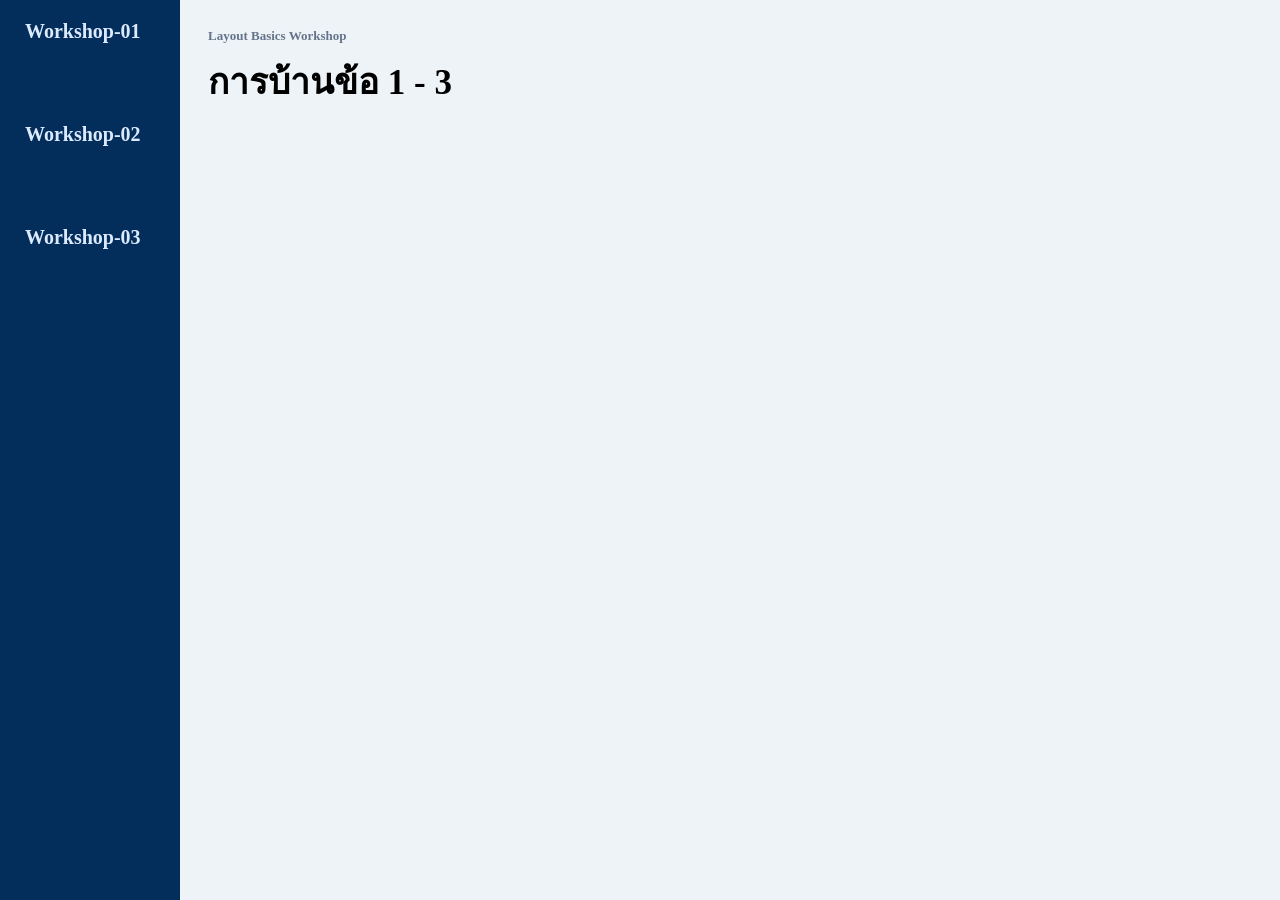
<file: index.html>
<!doctype html>
<html lang="en">
  <head>
    <meta charset="UTF-8" />
    <meta name="viewport" content="width=device-width, initial-scale=1.0" />
    <link rel="stylesheet" href="style.css" />
    <title>Layout-Basics</title>
  </head>
  <body>
    <main class="dashboard">
      <aside>
        <nav>
          <a href="./workshop01/workshop01.html">Workshop-01</a>
          <a href="./workshop02/workshop02.html">Workshop-02</a>
          <a href="./workshop03/workshop03.html">Workshop-03</a>
        </nav>
      </aside>

      <section class="main">
        <div class="topbar">
          <div>
            <p class="label">Layout Basics Workshop</p>
            <h1>การบ้านข้อ 1 - 3</h1>
          </div>
        </div>
      </section>
    </main>
  </body>
</html>
</file>
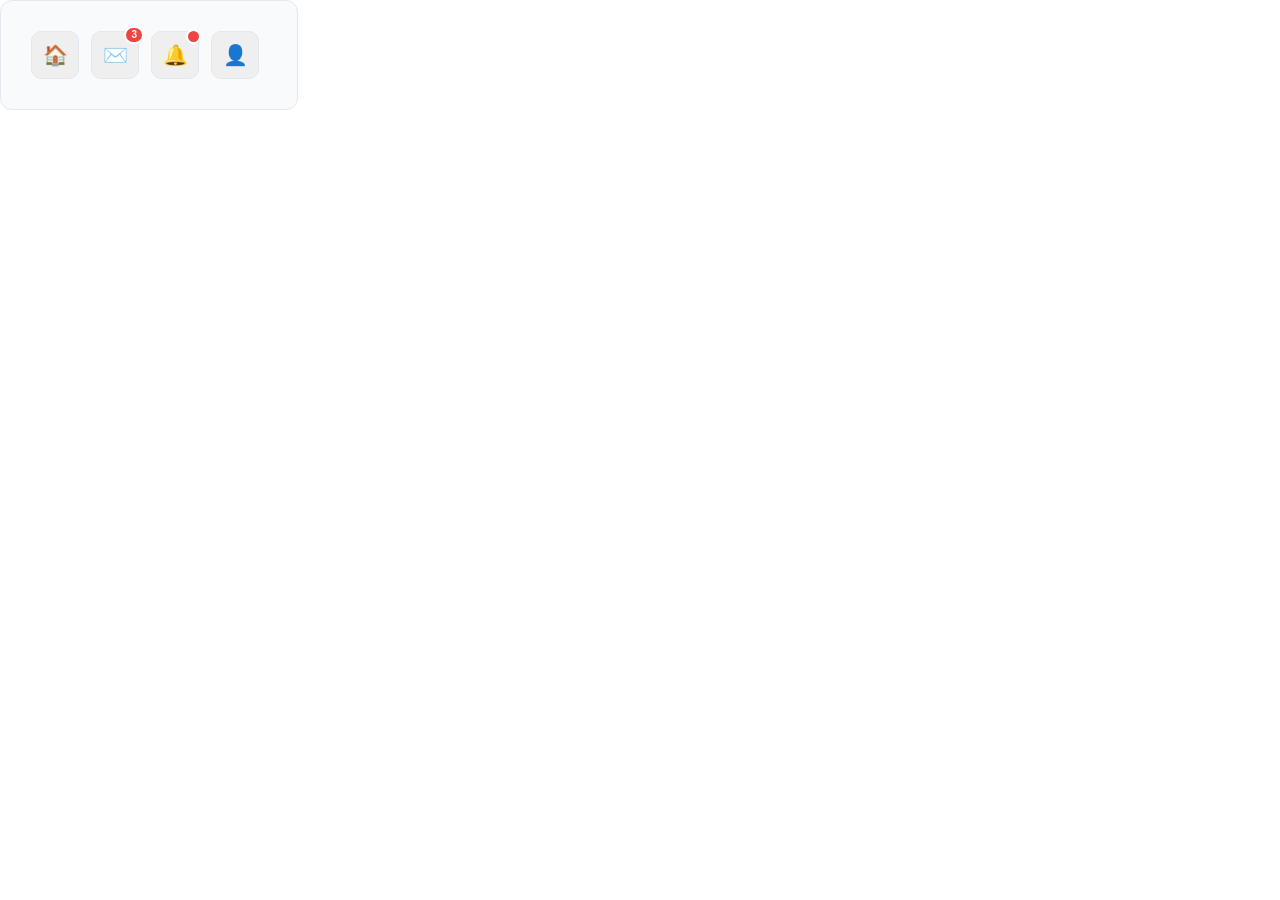
<file: workshop01/workshop01.html>
<!doctype html>
<html lang="en">
  <head>
    <meta charset="UTF-8" />
    <meta name="viewport" content="width=device-width, initial-scale=1.0" />
    <link rel="stylesheet" href="workshop01.css" />
    <title>Workshop-01</title>
  </head>
  <body>
    <div class="toolbar">
      <button class="icon-btn" aria-label="Home">
        <span class="icon">🏠</span>
      </button>

      <button class="icon-btn" aria-label="Messages">
        <span class="icon">✉️</span>
        <span class="badge">3</span>
      </button>

      <button class="icon-btn" aria-label="Notifications">
        <span class="icon">🔔</span>
        <span class="badge badge--dot"></span>
      </button>

      <button class="icon-btn" aria-label="Profile">
        <span class="icon">👤</span>
      </button>
    </div>
  </body>
</html>
</file>
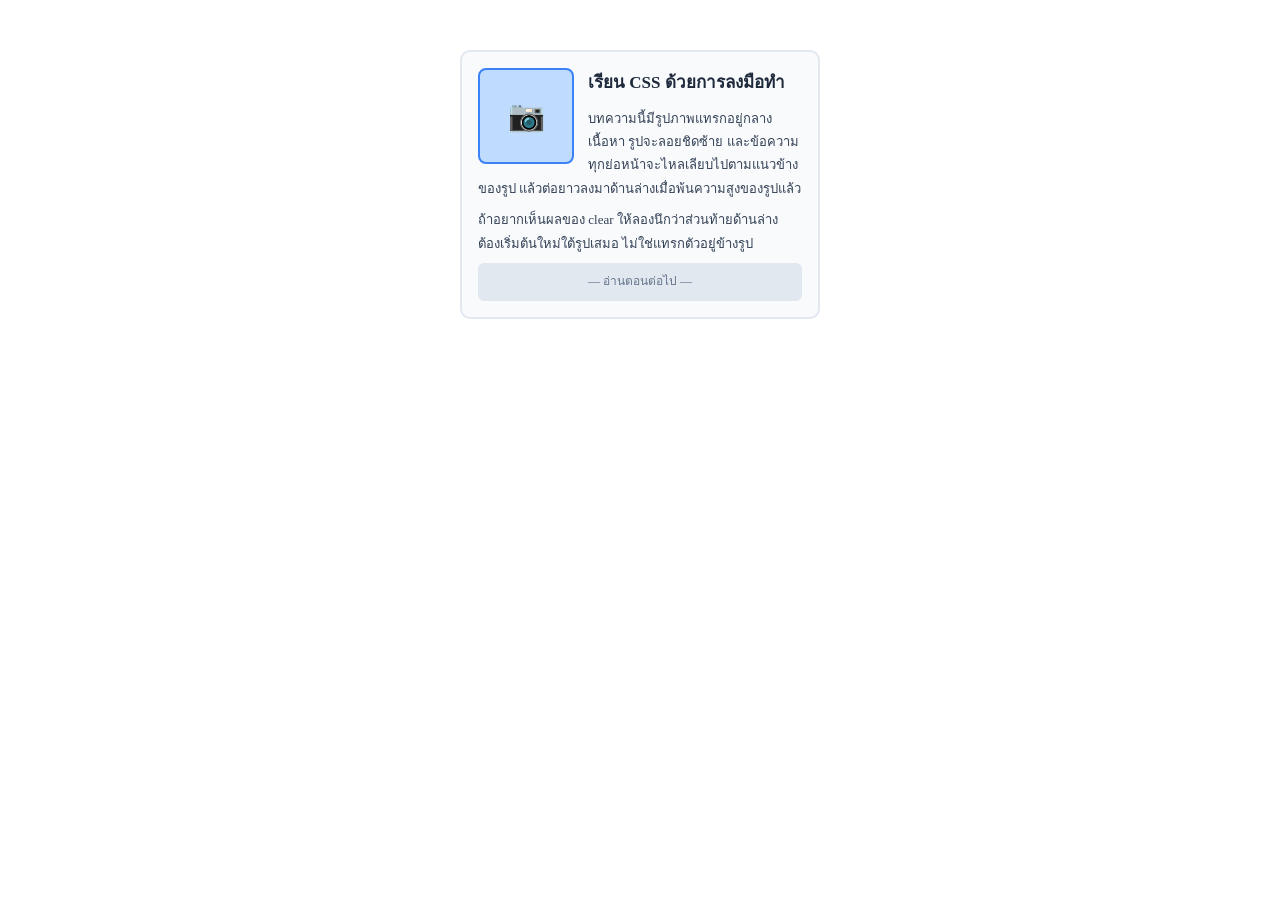
<file: workshop02/workshop02.html>
<!doctype html>
<html lang="en">
  <head>
    <meta charset="UTF-8" />
    <meta name="viewport" content="width=device-width, initial-scale=1.0" />
    <link rel="stylesheet" href="workshop02.css" />
    <title>Workshop-02</title>
  </head>
  <body>
    <article class="article">
      <div class="photo">📷</div>
      <h2 class="headline">เรียน CSS ด้วยการลงมือทำ</h2>
      <p class="text">
        บทความนี้มีรูปภาพแทรกอยู่กลางเนื้อหา รูปจะลอยชิดซ้าย
        และข้อความทุกย่อหน้าจะไหลเลียบไปตามแนวข้างของรูป
        แล้วต่อยาวลงมาด้านล่างเมื่อพ้นความสูงของรูปแล้ว
      </p>
      <p class="text">
        ถ้าอยากเห็นผลของ clear ให้ลองนึกว่าส่วนท้ายด้านล่าง
        ต้องเริ่มต้นใหม่ใต้รูปเสมอ ไม่ใช่แทรกตัวอยู่ข้างรูป
      </p>
      <div class="footer">— อ่านตอนต่อไป —</div>
    </article>
  </body>
</html>
</file>
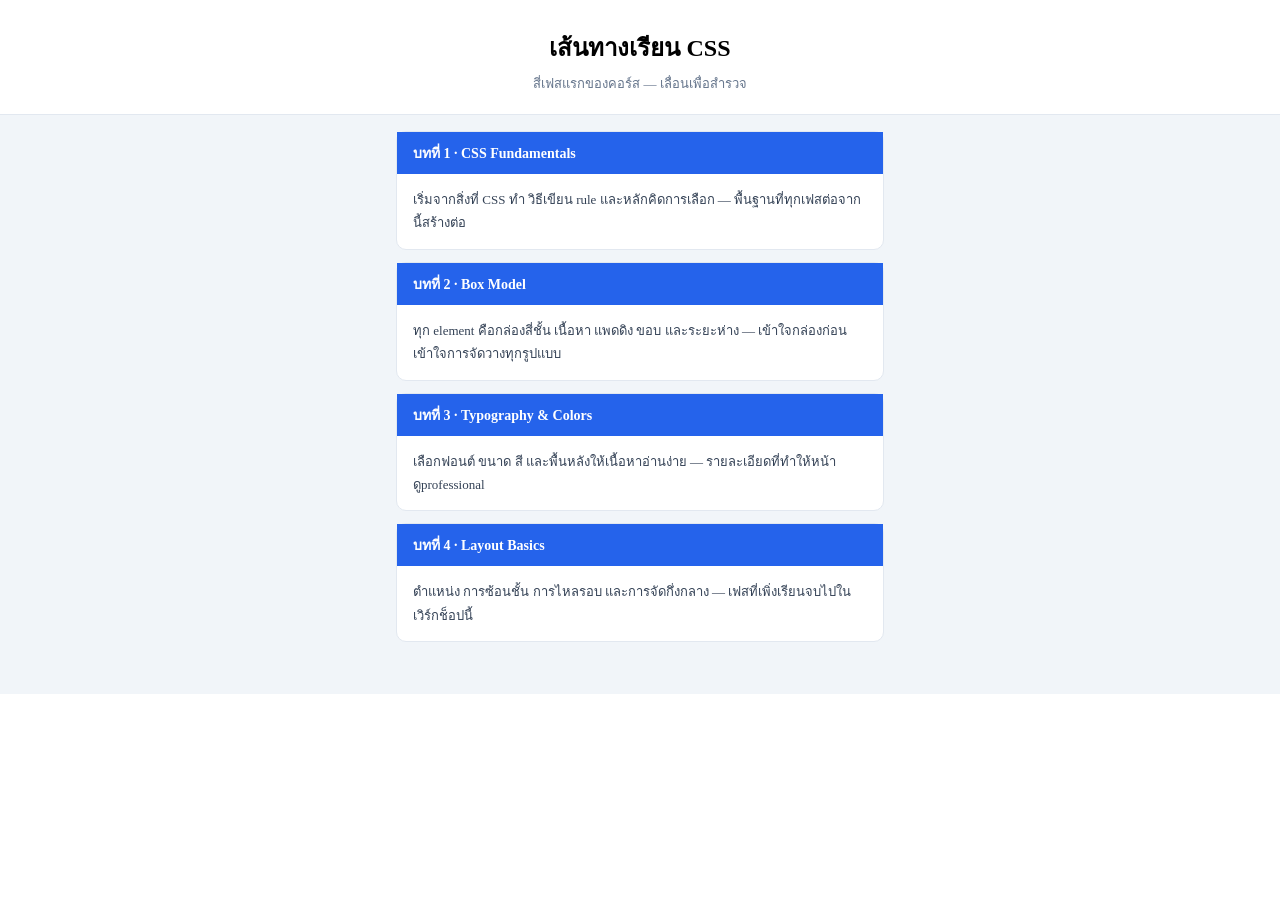
<file: workshop03/workshop03.html>
<!doctype html>
<html lang="en">
  <head>
    <meta charset="UTF-8" />
    <meta name="viewport" content="width=device-width, initial-scale=1.0" />
    <link rel="stylesheet" href="workshop03.css">
    <title>Workshop-03</title>
  </head>
  <body>
    <div class="page">
      <header class="hero">
        <div class="container">
          <h1 class="page-title">เส้นทางเรียน CSS</h1>
          <p class="page-sub">สี่เฟสแรกของคอร์ส — เลื่อนเพื่อสำรวจ</p>
        </div>
      </header>

      <main class="content">
        <section class="chapter">
          <h2 class="chapter-head">บทที่ 1 · CSS Fundamentals</h2>
          <p class="chapter-body">
            เริ่มจากสิ่งที่ CSS ทำ วิธีเขียน rule และหลักคิดการเลือก —
            พื้นฐานที่ทุกเฟสต่อจากนี้สร้างต่อ
          </p>
        </section>

        <section class="chapter">
          <h2 class="chapter-head">บทที่ 2 · Box Model</h2>
          <p class="chapter-body">
            ทุก element คือกล่องสี่ชั้น เนื้อหา แพดดิง ขอบ และระยะห่าง —
            เข้าใจกล่องก่อนเข้าใจการจัดวางทุกรูปแบบ
          </p>
        </section>

        <section class="chapter">
          <h2 class="chapter-head">บทที่ 3 · Typography &amp; Colors</h2>
          <p class="chapter-body">
            เลือกฟอนต์ ขนาด สี และพื้นหลังให้เนื้อหาอ่านง่าย —
            รายละเอียดที่ทำให้หน้าดูprofessional
          </p>
        </section>

        <section class="chapter">
          <h2 class="chapter-head">บทที่ 4 · Layout Basics</h2>
          <p class="chapter-body">
            ตำแหน่ง การซ้อนชั้น การไหลรอบ และการจัดกึ่งกลาง —
            เฟสที่เพิ่งเรียนจบไปในเวิร์กช็อปนี้
          </p>
        </section>
      </main>
    </div>
  </body>
</html>
</file>
<file: style.css>
* {
  box-sizing: border-box;
  margin: 0;
  padding: 0;
}
body {
  background: #eef3f7;
}
.dashboard{
    display: flex;
}
aside {
  display: flex;
  min-height: 100vh;
}
nav {
  display: flex;
  align-items: stretch; 
  flex-direction: column;
  gap: 40px;
  background: #032d5a;
  width: 180px;
}
nav a {
  text-decoration: none;
  color: #dbeafe;
  font-size: 20px;
  font-weight: 700;
  padding: 20px 25px;
}
.main{
    flex: 1;
    padding: 28px;
}
.label {
  color: #64748b;
  font-size: 13px;
  font-weight: 800;
}
h1 {
  margin-top: 10px;
  font-size: 35px;
}
aside a:hover {
  background: rgba(255, 255, 255, 0.212);
}
</file>
<file: workshop01/workshop01.css>
* {
  box-sizing: border-box;
  padding: 0;
  margin: 0;
}
.toolbar {
  display: inline-block;
  background: #f8fafc;
  border: 1px solid #e2e8f0;
  border-radius: 12px;
  padding: 30px;
}
.icon-btn {
  width: 48px;
  height: 48px;
  margin-right: 8px;
  border: 1px solid #e2e8f0;
  border-radius: 10px;
  cursor: pointer;
  position: relative;
}
.icon {
  display: block;
  font-size: 20px;
  line-height: 46px;
  text-align: center;
}
.badge {
    position: absolute; 
  top: -6px;
  right: -6px;
  z-index: 1;
  min-width: 18px;
  height: 18px;
  padding: 0 5px;
  background: #ef4444;
  border: 2px solid white;
  border-radius: 100px;
  font-size: 10px;
  font-weight: 700;
  line-height: 14px;
  color: white;
  text-align: center;
}
.badge--dot {
  width: 15px;
  height: 15px;
  min-width: unset;
  padding: 0;
  top: -3px;
  right: -3px;
}
</file>
<file: workshop02/workshop02.css>
* {
  box-sizing: border-box;
  padding: 0;
  margin: 0;
}
.article {
  width: 360px;
  background: #f8fafc;
  border: 2px solid #e2e8f0;
  border-radius: 10px;
  font-size: 13px;
  line-height: 1.8;
  padding: 16px;
  margin: 50px auto;
}
.photo {
  float: left;
  width: 96px;
  height: 96px;
  background: #bfdbfe;
  border: 2px solid #3b82f6;
  border-radius: 8px;
  font-size: 30px;
  text-align: center;
  line-height: 92px;
  margin: 0 14px 8px 0;
}
.headline {
  margin: 0 0 8px 0;
  font-size: 17px;
  color: #1e293b;
}
.text {
  margin: 0 0 8px 0;
  color: #334155;
}
.footer {
  clear: both;
  margin-top: 8px;
  padding: 8px 12px;
  background: #e2e8f0;
  border-radius: 6px;
  font-size: 12px;
  color: #64748b;
  text-align: center;
}
</file>
<file: workshop03/workshop03.css>
* {
  box-sizing: border-box;
  padding: 0;
  margin: 0;
}
.page{
    background: #f1f5f9;
    padding: 0 0 24px 0;
}
.container {
  max-width: 520px;
  margin-inline: auto;
  padding: 0 16px;
}
.hero {
  padding: 28px 0 20px 0;
  background: white;
  border-bottom: 1px solid #e2e8f0;
}
.page-title {
  margin: 0 0 6px 0;
  font-size: 24px;
  text-align: center;
}
.page-sub {
  margin: 0;
  font-size: 13px;
  color: #64748b;
  text-align: center;
}
.content {
  max-width: 520px;
  margin-inline: auto;
  padding: 16px;
}
.chapter {
  margin-bottom: 12px;
  background: white;
  border: 1px solid #e2e8f0;
  border-radius: 10px;
}
.chapter-head {
  position: sticky;
  top: 0;
  z-index: 10;
  margin: 0;
  padding: 10px 16px;
  background: #2563eb;
  color: white;
  font-size: 14px;
}
.chapter-body {
  margin: 0;
  padding: 14px 16px;
  font-size: 13px;
  line-height: 1.8;
  color: #334155;
}
</file>
